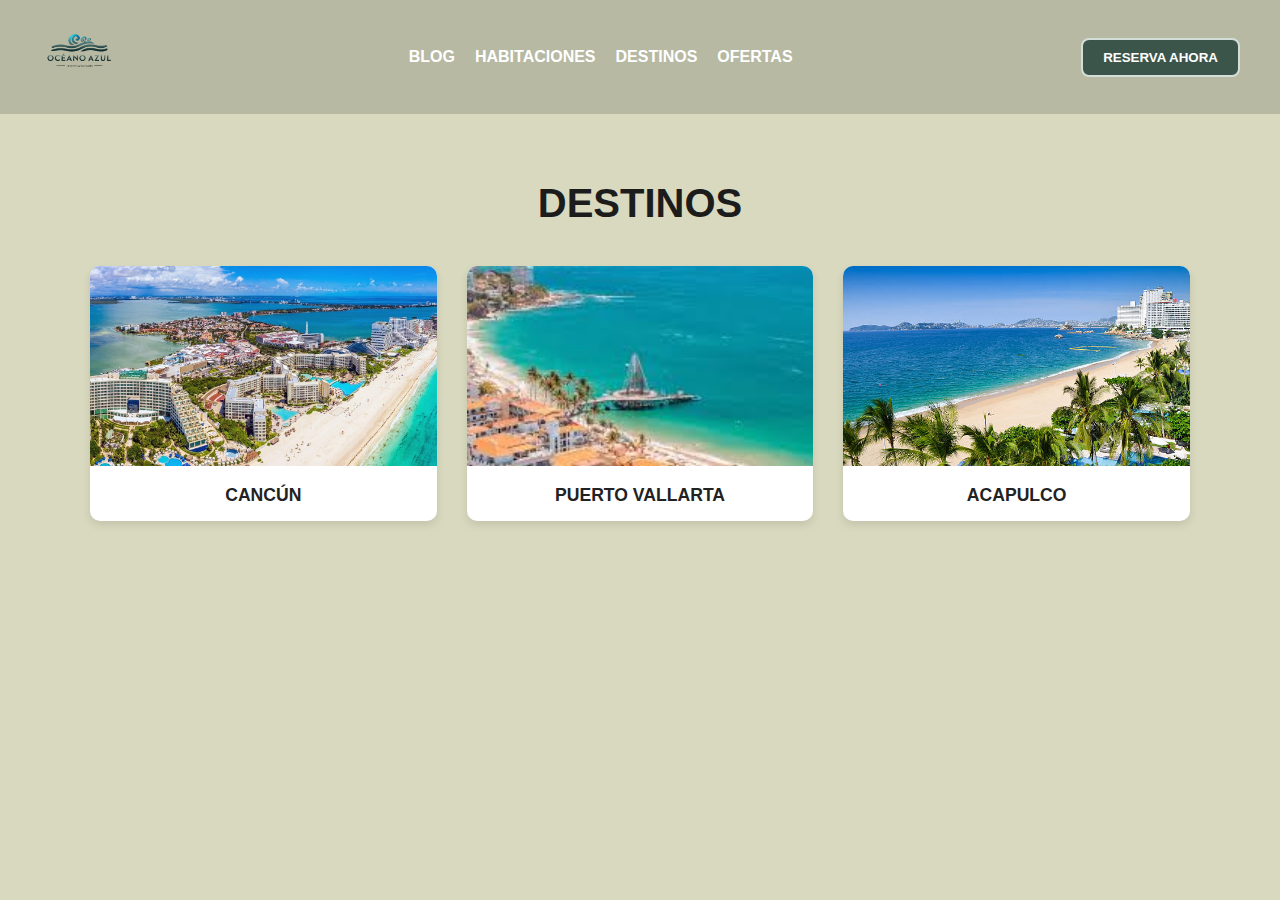
<file: maqueta/maqueta/destinos vista.html>
<!DOCTYPE html>
<html lang="es">
<head>
  <meta charset="UTF-8" />
  <meta name="viewport" content="width=device-width, initial-scale=1.0"/>
  <title>Destinos - Océano Azul</title>
  <style>
    body {
      margin: 0;
      font-family: 'Segoe UI', sans-serif;
      background-color: /*#f3f2e8*/#d9d9bf;
      color: #1c1c1c;
    }

    header {
      /*background: linear-gradient(to bottom, #a5b6b0, rgba(0, 0, 0, 0.5));*/
      background-color: #b7b9a3;
      padding: 25px 40px;
      display: flex;
      justify-content: space-between;
      align-items: center;
      flex-wrap: wrap;
    }

    .logo img {
      height: 60px;
    }

    nav {
      display: flex;
      gap: 20px;
      flex-wrap: wrap;
      justify-content: center;
    }

    nav a {
      color: white;
      text-decoration: none;
      font-weight: bold;
      font-size: 1rem;
    }

    .btn-reserva {
      background-color: #3c554b;
      border: 2px solid #d4ded9;
      border-radius: 8px;
      padding: 10px 20px;
      font-weight: bold;
      color: white;
      cursor: pointer;
    }

    .destinos {
      text-align: center;
      padding: 40px 20px;
    }

    .destinos h1 {
      font-size: 2.5rem;
      margin-bottom: 40px;
      color: #1c1c1c;
    }

    .grid-destinos {
      display: grid;
      grid-template-columns: repeat(auto-fit, minmax(280px, 1fr));
      gap: 30px;
      max-width: 1100px;
      margin: auto;
    }

    .card-destino {
      border-radius: 10px;
      overflow: hidden;
      box-shadow: 0 4px 8px rgba(0,0,0,0.1);
      background-color: #fff;
    }

    .card-destino img {
      width: 100%;
      height: 200px;
      object-fit: cover;
    }

    .card-destino p {
      margin: 0;
      padding: 15px;
      font-weight: bold;
      font-size: 1.1rem;
      color: #222;
      text-transform: uppercase;
    }
  </style>
</head>
<body>

  <header>
    <div class="logo">
      <img src="Imagen_de_WhatsApp_2025-03-16_a_las_11.18.03_c2863a24-removebg-preview.png" alt="Logo Océano Azul" />
    </div>
    <nav>
      <a href="https://localhost:7298/">BLOG</a>
      <a href="Catalogo.html">HABITACIONES</a>
      <a href="destinos vista.html">DESTINOS</a>
      <a href="catalogo_habitaciones.html">OFERTAS</a>
    </nav>
    <button class="btn-reserva">RESERVA AHORA</button>
  </header>

  <section class="destinos">
    <h1>DESTINOS</h1>
    <div class="grid-destinos">
      <div class="card-destino">
        <img src="shutterstock_1790369900.jpg_554688468.jpg" alt="Cancún">
        <p>CANCÚN</p>
      </div>
      <div class="card-destino">
        <img src="download.jpg" alt="Puerto Vallarta">
        <p>PUERTO VALLARTA</p>
      </div>
      <div class="card-destino">
        <img src="istockphoto-483459092-612x612.jpg" alt="Acapulco">
        <p>ACAPULCO</p>
      </div>
    </div>
  </section>

</body>
</html>
</file>
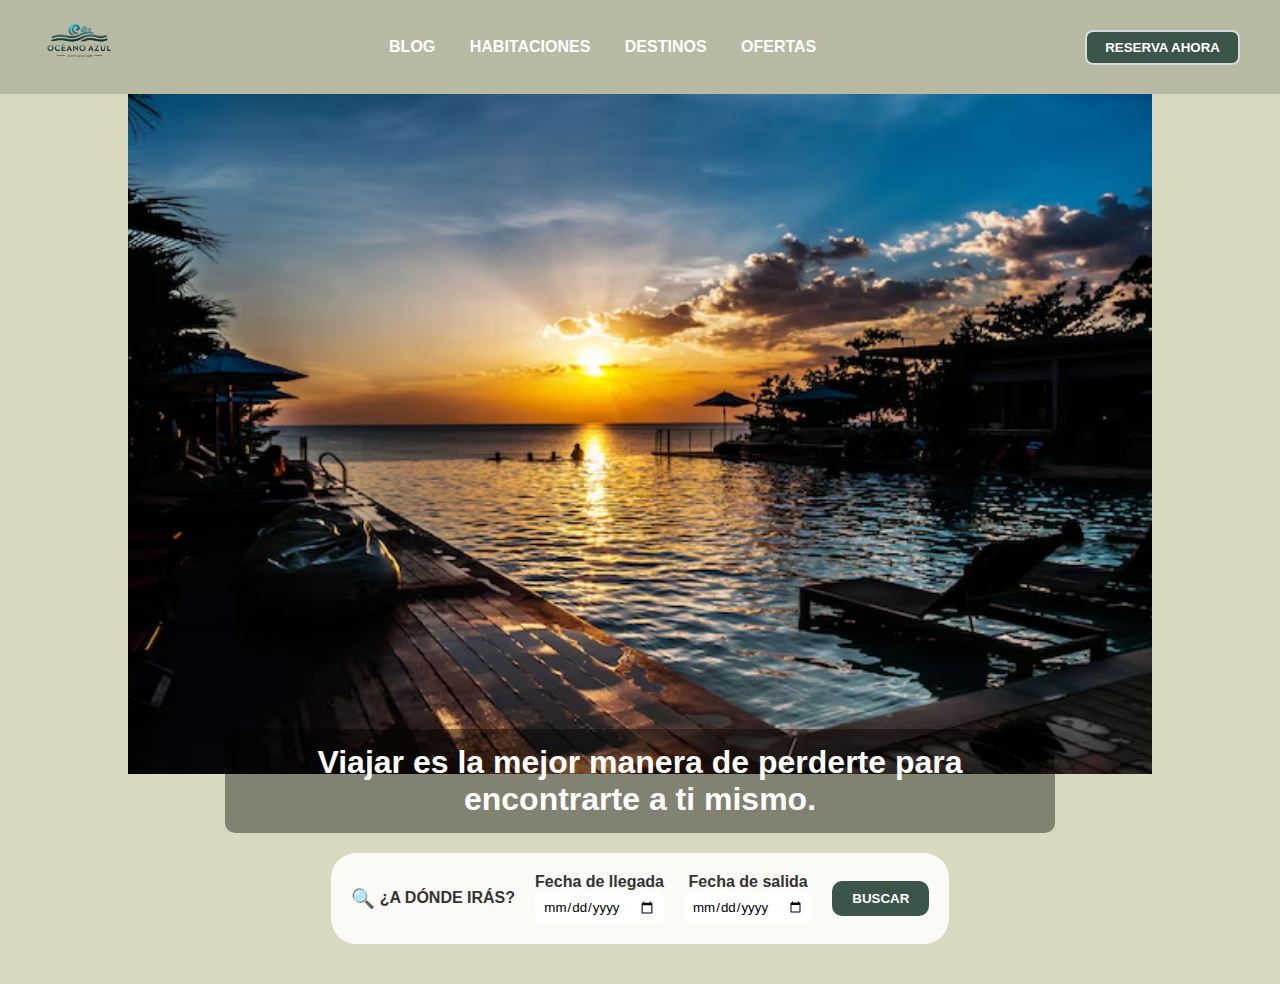
<file: maqueta/maqueta/Vista de inicio.html>
<!DOCTYPE html>
<html lang="es">
<head>
  <meta charset="UTF-8" />
  <meta name="viewport" content="width=device-width, initial-scale=1.0"/>
  <title>Océano Azul</title>
  <style>
    body {
      margin: 0;
      font-family: 'Segoe UI', sans-serif;
      color: #fff;
    }

    header {
      /*background: linear-gradient(to bottom, #a5b6b0, rgba(0, 0, 0, 0.5));*/
      background-color: #b7b9a3;
      padding: 15px 40px;
      display: flex;
      align-items: center;
      justify-content: space-between;
    }

    .logo img {
      height: 60px;
    }

    nav a {
      margin: 0 15px;
      color: white;
      text-decoration: none;
      font-weight: bold;
    }

    .btn-reserva {
      background-color: #3c554b;
      border: 2px solid #d4ded9;
      border-radius: 8px;
      padding: 8px 18px;
      font-weight: bold;
      color: white;
      cursor: pointer;
    }

    .hero {
      position: relative;
      background: url('atardecer-playa-cerca-hotel_34102-22.avif') no-repeat center top;
      background-size: 80%; /* achica la imagen */
      background-repeat: no-repeat;
      background-color: #d9d9bf;  /*fallback para que no quede fondo blanco */
      /*background-color: #000;*/
      height: 850px;
      display: flex;
      flex-direction: column;
      justify-content: flex-end;
      align-items: center;
      text-align: center;
      padding-bottom: 40px;
    }

    .hero h1 {
      font-size: 2rem;
      max-width: 800px;
      margin: 0;
      padding: 15px;
      background: rgba(0, 0, 0, 0.4);
      border-radius: 10px;
    }

    .formulario {
      background: rgba(255, 255, 255, 0.85);
      color: #333;
      padding: 20px;
      border-radius: 25px;
      margin-top: 20px;
      display: flex;
      gap: 20px;
      align-items: center;
    }

    .formulario label {
      font-weight: bold;
      font-size: 1rem;
    }

    .formulario input {
      border-radius: 8px;
      padding: 8px;
      border: none;
    }

    .formulario .buscar {
      background-color: #3c554b;
      color: white;
      font-weight: bold;
      padding: 10px 20px;
      border: none;
      border-radius: 10px;
    }

    .destino-icono {
      font-size: 1.2rem;
      display: flex;
      align-items: center;
      gap: 5px;
    }

    .formulario input[type="date"] {
      font-family: 'Segoe UI', sans-serif;
    }
  </style>
</head>
<body>

  <header>
    <div class="logo">
      <img src="Imagen_de_WhatsApp_2025-03-16_a_las_11.18.03_c2863a24-removebg-preview.png" alt="Logo Océano Azul" />
    </div>
    <nav>
      <a href="https://localhost:7298/">BLOG</a>
      <a href="Catalogo.html">HABITACIONES</a>
      <a href="destinos vista.html">DESTINOS</a>
      <a href="catalogo_habitaciones.html">OFERTAS</a>
    </nav>
    <button class="btn-reserva">RESERVA AHORA</button>
  </header>

  <section class="hero">
    <h1>Viajar es la mejor manera de perderte para encontrarte a ti mismo.</h1>

    <div class="formulario">
      <div>
        <div class="destino-icono">🔍 <label>¿A DÓNDE IRÁS?</label></div>
      </div>
      <div>
        <label>Fecha de llegada</label><br>
        <input type="date">
      </div>
      <div>
        <label>Fecha de salida</label><br>
        <input type="date">
      </div>
      <button class="buscar">BUSCAR</button>
    </div>
  </section>

</body>
</html>
</file>
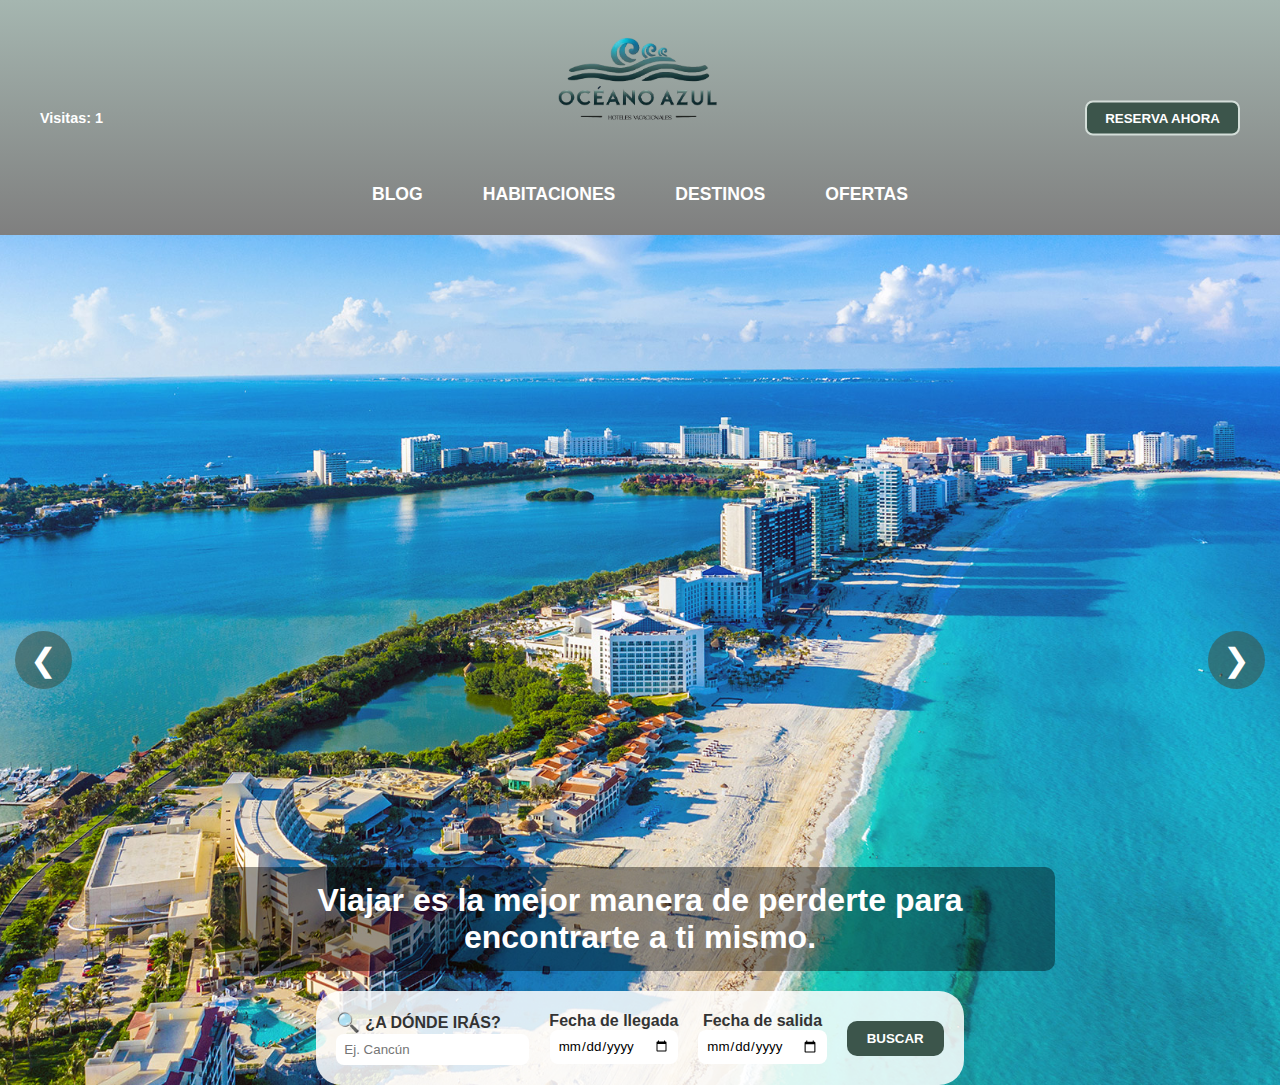
<file: maqueta/vista principal/Vista de inicio.html>
<!DOCTYPE html>
<html lang="es">
<head>
  <meta charset="UTF-8" />
  <meta name="viewport" content="width=device-width, initial-scale=1.0"/>
  <title>Océano Azul</title>
  <style>
    body {
      margin: 0;
      font-family: 'Segoe UI', sans-serif;
      color: #fff;
    }

    header {
      background: linear-gradient(to bottom, #a5b6b0, rgba(0, 0, 0, 0.5));
      padding: 15px 40px;
      display: flex;
      flex-direction: column;
      align-items: center;
      position: relative;
      min-height: 150px;
    }

    .logo {
      margin-bottom: 10px;
      width: 100%;
      text-align: center;
    }

    .logo img {
      height: 150px;
      display: inline-block;
    }

    nav {
      display: flex;
      justify-content: center;
      gap: 40px;
      width: 100%;
      max-width: 700px;
      margin-bottom: 10px;
    }

    nav a {
      color: white;
      text-decoration: none;
      font-weight: bold;
      font-size: 1.1rem;
      padding: 5px 10px;
      transition: background-color 0.3s ease;
    }

    nav a:hover {
      background-color: rgba(255,255,255,0.2);
      border-radius: 5px;
    }

    .btn-reserva {
      position: absolute;
      right: 40px;
      top: 50%;
      transform: translateY(-50%);
      background-color: #3c554b;
      border: 2px solid #d4ded9;
      border-radius: 8px;
      padding: 8px 18px;
      font-weight: bold;
      color: white;
      cursor: pointer;
      white-space: nowrap;
    }

    #contador-visitas {
      color: white;
      font-weight: bold;
      font-size: 0.9rem;
      user-select: none;
      white-space: nowrap;
      position: absolute;
      left: 40px;
      top: 50%;
      transform: translateY(-50%);
    }

    /* Resto del CSS (sección hero, formulario, carrusel, etc.) */

    .hero {
      position: relative;
      height: 850px;
      display: flex;
      flex-direction: column;
      justify-content: flex-end;
      align-items: center;
      text-align: center;
      overflow: hidden;
    }

    .hero-slider {
      position: absolute;
      top: 0;
      left: 0;
      width: 100%;
      height: 100%;
      z-index: 0;
    }

    .hero-slides {
      display: flex;
      width: 100%; /* 4 imágenes */
      height: 100%;
      transition: transform 0.8s ease-in-out;
    }

    .hero-slides img {
      width: 100%;
      height: 100%;
      object-fit: cover;
      flex-shrink: 0;
    }

    .hero h1 {
      font-size: 2rem;
      max-width: 800px;
      margin: 0;
      padding: 15px;
      background: rgba(0, 0, 0, 0.4);
      border-radius: 10px;
      z-index: 1;
      color: #fff;
    }

    .formulario {
      background: rgba(255, 255, 255, 0.85);
      color: #333;
      padding: 20px;
      border-radius: 25px;
      margin-top: 20px;
      display: flex;
      gap: 20px;
      align-items: center;
      z-index: 1;
      position: relative;
    }

    .formulario label {
      font-weight: bold;
      font-size: 1rem;
    }

    .formulario input {
      border-radius: 8px;
      padding: 8px;
      border: none;
    }

    .formulario .buscar {
      background-color: #3c554b;
      color: white;
      font-weight: bold;
      padding: 10px 20px;
      border: none;
      border-radius: 10px;
      cursor: pointer;
    }

    .destino-icono {
      font-size: 1.2rem;
      display: flex;
      align-items: center;
      gap: 5px;
    }

    .formulario input[type="date"],
    .formulario input[type="text"] {
      font-family: 'Segoe UI', sans-serif;
    }

    .hero button.prev,
    .hero button.next {
      position: absolute;
      top: 50%;
      transform: translateY(-50%);
      background-color: rgba(60, 85, 75, 0.6);
      color: white;
      font-size: 2rem;
      border: none;
      padding: 10px 15px;
      cursor: pointer;
      border-radius: 50%;
      z-index: 2;
    }

    .hero button.prev {
      left: 15px;
    }

    .hero button.next {
      right: 15px;
    }

    @media (max-width: 768px) {
      .formulario {
        flex-direction: column;
        align-items: stretch;
      }

      .formulario > div,
      .formulario input,
      .formulario button {
        width: 100%;
      }

      .formulario .buscar {
        margin-top: 10px;
      }

      nav {
        flex-wrap: wrap;
        gap: 15px;
      }

      .btn-reserva {
        position: static;
        transform: none;
        margin-top: 10px;
        align-self: center;
      }

      #contador-visitas {
        position: static;
        transform: none;
        margin-top: 10px;
        text-align: center;
      }
    }
  </style>
</head>
<body>

  <header>
    <div class="logo">
      <img src="Imagen_de_WhatsApp_2025-03-16_a_las_11.18.03_c2863a24-removebg-preview.png" alt="Logo Océano Azul" />
    </div>

    <nav>
      <a href="#">BLOG</a>
      <a href="#">HABITACIONES</a>
      <a href="#">DESTINOS</a>
      <a href="#">OFERTAS</a>
    </nav>

    <button class="btn-reserva">RESERVA AHORA</button>
    <div id="contador-visitas">Visitas: 0</div>
  </header>

  <section class="hero">
    <div class="hero-slider">
      <div class="hero-slides">
        <img src="cancun.jpg" alt="Playa Cancún">
        <img src="acapulco.jpg" alt="Hotel en Acapulco">
        <img src="vallarta.jpg" alt="Hotel en Puerto Vallarta">
        <img src="mazatlan.jpg" alt="Atardecer en Mazatlán">
      </div>
      <button class="prev">&#10094;</button>
      <button class="next">&#10095;</button>
    </div>

    <h1>Viajar es la mejor manera de perderte para encontrarte a ti mismo.</h1>

    <div class="formulario">
      <div>
        <div class="destino-icono">🔍 <label for="destino">¿A DÓNDE IRÁS?</label></div>
        <input type="text" id="destino" name="destino" placeholder="Ej. Cancún">
      </div>
      <div>
        <label for="llegada">Fecha de llegada</label><br>
        <input type="date" id="llegada" name="llegada">
      </div>
      <div>
        <label for="salida">Fecha de salida</label><br>
        <input type="date" id="salida" name="salida">
      </div>
      <button class="buscar">BUSCAR</button>
    </div>
  </section>

  <script>
    // Contador de visitas con localStorage
    let visitas = localStorage.getItem('visitas') || 0;
    visitas = parseInt(visitas) + 1;
    localStorage.setItem('visitas', visitas);

    document.addEventListener('DOMContentLoaded', () => {
      const contador = document.getElementById('contador-visitas');
      if (contador) {
        contador.textContent = `Visitas: ${visitas}`;
      }
    });

    // Carrusel
    const heroSlides = document.querySelector('.hero-slides');
    const totalHeroSlides = document.querySelectorAll('.hero-slides img').length;
    let heroIndex = 0;

    document.querySelector('.hero .next').addEventListener('click', () => {
      heroIndex = (heroIndex + 1) % totalHeroSlides;
      updateHeroSlider();
    });

    document.querySelector('.hero .prev').addEventListener('click', () => {
      heroIndex = (heroIndex - 1 + totalHeroSlides) % totalHeroSlides;
      updateHeroSlider();
    });

    function updateHeroSlider() {
      heroSlides.style.transform = `translateX(-${heroIndex * 100}%)`;
    }

    setInterval(() => {
      heroIndex = (heroIndex + 1) % totalHeroSlides;
      updateHeroSlider();
    }, 6000);
  </script>

</body>
</html>
</file>
